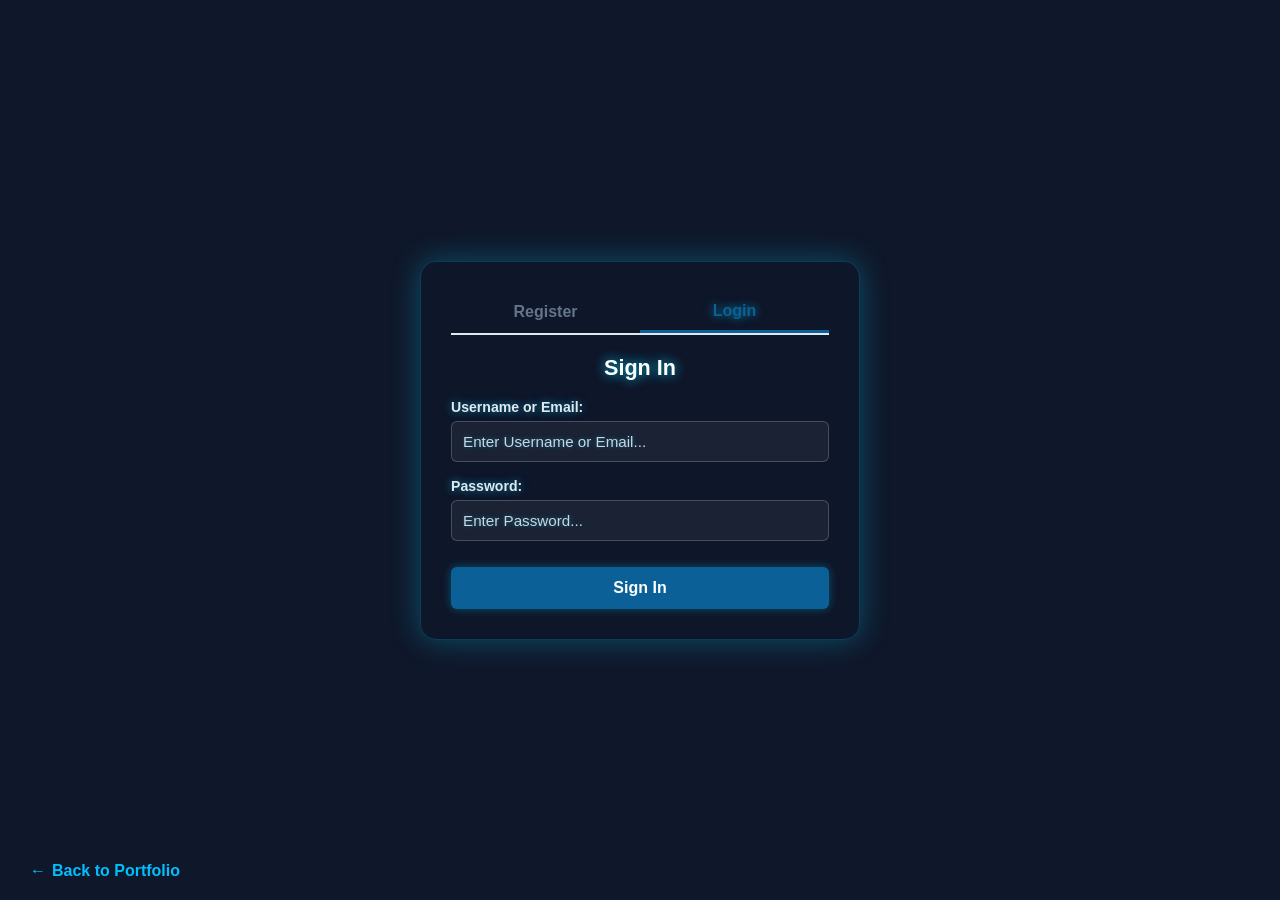
<file: index.html>
<!DOCTYPE html>
<html lang="en" dir="ltr">
<head>
    <meta charset="UTF-8">
    <meta name="viewport" content="width=device-width, initial-scale=1.0">
    <title>Login & Authentication</title>
    <link rel="stylesheet" href="login.css">
</head>
<body>

    <div class="auth-card">
        <div class="tabs">
            <button id="tabRegister" class="tab-btn active">Register</button>
            <button id="tabLogin" class="tab-btn">Login</button>
        </div>

        <div id="alertBox" class="alert"></div>

        <form id="registerForm" class="auth-form active">
            <h2>Create New Account</h2>
            
            <div class="form-group">
                <label for="regUsername">Username:</label>
                <input type="text" id="regUsername" placeholder="Enter Username...">
            </div>

            <div class="form-group">
                <label for="regEmail">Email Address:</label>
                <input type="email" id="regEmail" placeholder="example@mail.com">
            </div>

            <div class="form-group">
                <label for="regPassword">Password:</label>
                <input type="password" id="regPassword" placeholder="8 Letters and at Least one number...">
            </div>

            <button type="submit" class="btn-submit">Register</button>
        </form>
        
        <form id="loginForm" class="auth-form">
            <h2>Sign In</h2>

            <div class="form-group">
                <label for="loginIdentifier">Username or Email:</label>
                <input type="text" id="loginIdentifier" placeholder="Enter Username or Email...">
            </div>

            <div class="form-group">
                <label for="loginPassword">Password:</label>
                <input type="password" id="loginPassword" placeholder="Enter Password...">
            </div>

            <button type="submit" class="btn-submit">Sign In</button>
        </form>

        <div id="dashboard" class="dashboard-view">
            <h2>Welcome to Your Dashboard! 👋</h2>
            <p>You have successfully logged in.</p>
            <div class="user-info">
                <strong>Current User:</strong> <span id="dashUser">--</span>
            </div>
            <button id="btnLogout" class="btn-logout">Logout</button>
        </div>
    </div>

    <script src="login.js"></script>
        <a href="https://mariam-mousa223.github.io/Portfolio/" class="back-link">Back to Portfolio</a>
</body>
</html>
</file>
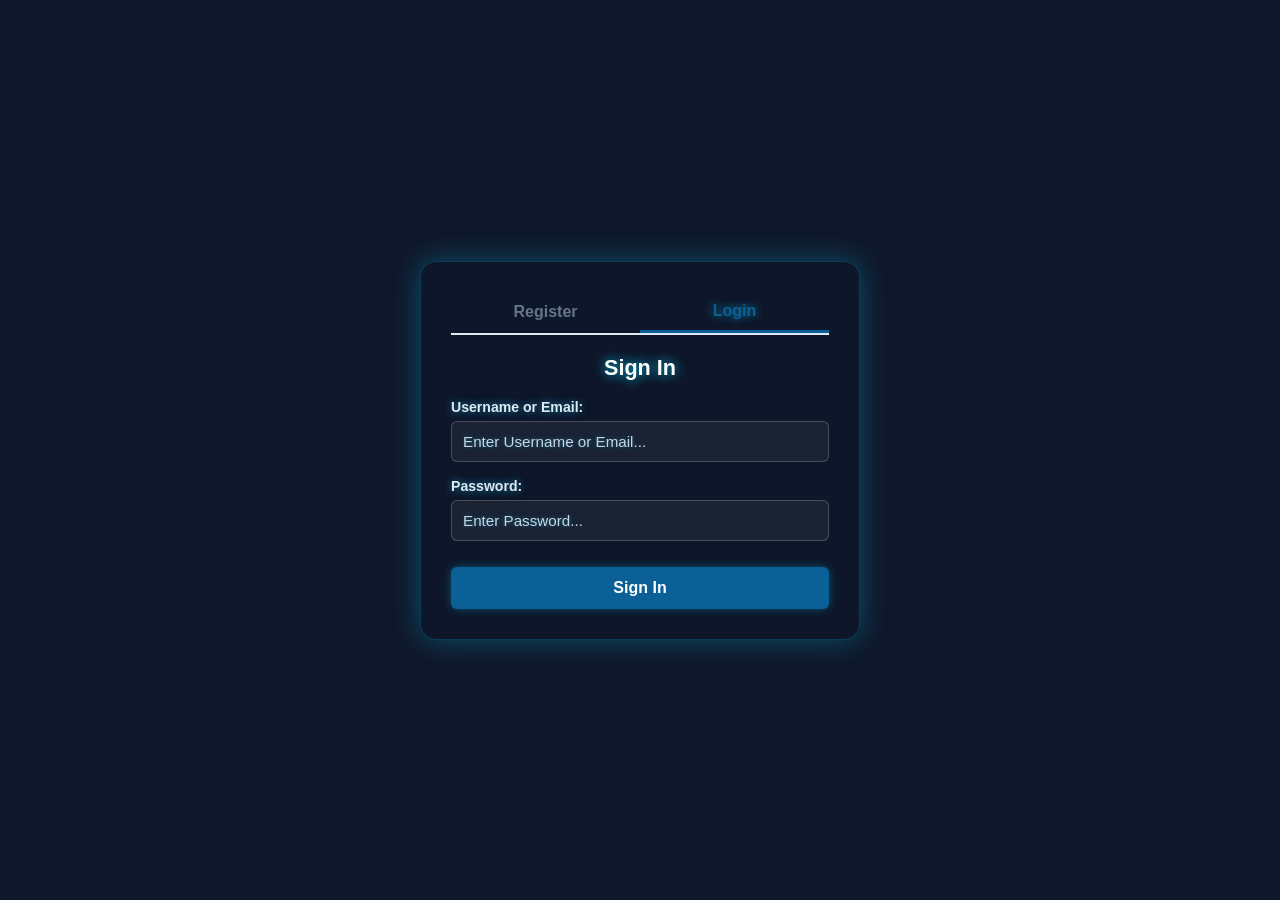
<file: LoginAS.html>
<!DOCTYPE html>
<html lang="en" dir="ltr">
<head>
    <meta charset="UTF-8">
    <meta name="viewport" content="width=device-width, initial-scale=1.0">
    <title>Login & Authentication</title>
    <link rel="stylesheet" href="LoginAS.css">
</head>
<body>

    <div class="auth-card">
        <!-- أزرار التنقل بين التسجيل والدخول -->
        <div class="tabs">
            <button id="tabRegister" class="tab-btn active">Register</button>
            <button id="tabLogin" class="tab-btn">Login</button>
        </div>

        <!-- رسائل الخطأ والنجاح العامة -->
        <div id="alertBox" class="alert"></div>

        <!-- نموذج إنشاء حساب (Register) -->
        <form id="registerForm" class="auth-form active">
            <h2>Create New Account</h2>
            
            <div class="form-group">
                <label for="regUsername">Username:</label>
                <input type="text" id="regUsername" placeholder="Enter Username...">
            </div>

            <div class="form-group">
                <label for="regEmail">Email Address:</label>
                <input type="email" id="regEmail" placeholder="example@mail.com">
            </div>

            <div class="form-group">
                <label for="regPassword">Password:</label>
                <input type="password" id="regPassword" placeholder="8 Letters and at Least one number...">
            </div>

            <button type="submit" class="btn-submit">Register</button>
        </form>

        <!-- نموذج تسجيل الدخول (Login) -->
        <form id="loginForm" class="auth-form">
            <h2>Sign In</h2>

            <div class="form-group">
                <label for="loginIdentifier">Username or Email:</label>
                <input type="text" id="loginIdentifier" placeholder="Enter Username or Email...">
            </div>

            <div class="form-group">
                <label for="loginPassword">Password:</label>
                <input type="password" id="loginPassword" placeholder="Enter Password...">
            </div>

            <button type="submit" class="btn-submit">Sign In</button>
        </form>

        <!-- الصفحة المحمية (لوحة التحكم) -->
        <div id="dashboard" class="dashboard-view">
            <h2>Welcome to Your Dashboard! 👋</h2>
            <p>You have successfully logged in.</p>
            <div class="user-info">
                <strong>Current User:</strong> <span id="dashUser">--</span>
            </div>
            <button id="btnLogout" class="btn-logout">Logout</button>
        </div>
    </div>

    <script src="LoginAS.js"></script>
</body>
</html>
</file>
<file: login.css>
* {
    box-sizing: border-box;
    margin: 0;
    padding: 0;
    font-family: 'Segoe UI', Tahoma, Geneva, Verdana, sans-serif;
}

body {
    background: radial-gradient(circle at center, #112240 0%, #0a192f 100); 
    background-color: #0f172a;
    display: flex;
    justify-content: center;
    align-items: center;
    min-height: 100vh;
    padding: 20px;
}

.auth-card {
    background: rgba(15, 23, 42, 0.75)  !important;
    backdrop-filter: blur(12px);
    -webkit-backdrop-filter: blur(12px);
    padding: 30px;
    border-radius: 16px;
    border: 1px solid rgba(0, 212, 255, 0.2);
    box-shadow: 0 0 30px  rgba(0, 212, 255, 0.3);
    width: 100%;
    max-width: 440px;
    animation: glowing-card 3s infinite alternate;
}

.tabs {
    display: flex;
    margin-bottom: 20px;
    border-bottom: 2px solid #e2e8f0;
}

.tab-btn {
    flex: 1;
    padding: 10px;
    background: none;
    border: none;
    font-size: 1rem;
    font-weight: bold;
    color: #64748b;
    cursor: pointer;
    transition: all 0.2s;
}

.tab-btn.active {
    color: #0b6197; 
    border-bottom: 3px solid #0b6197;
    text-shadow: 0 0 10px rgba(0, 212, 255, 0.6);
}

.auth-form, .dashboard-view {
    display: none;
}

.auth-form.active, .dashboard-view.active {
    display: block;
}

h2 {
    color: #ffffff  !important;
    text-shadow: 0 0 12px rgba(0, 212, 255, 0.9);
    margin-bottom: 18px;
    font-size: 1.35rem;
    text-align: center;
}

.form-group {
    margin-bottom: 16px;
}

    label {
    display: block;
    margin-bottom: 6px;
    font-size: 0.88rem;
    font-weight: 600;
    color: #e2e8f0;
    text-shadow: 0 0 8px rgba(0, 212, 255, 0.6);
}

input {
    width: 100%;
    padding: 11px;
    background: rgba(255, 255, 255, 0.05)  !important;
    border: 1px solid rgba(255, 255, 255, 0.2)  !important;
    border-radius: 6px;
    color: #ffffff  !important;
    font-size: 0.95rem;
    outline: none;
}

input:focus {
    border-color: #0b6197;
    box-shadow: 0 0 8px rgba(0, 212, 255, 0.4);
}

.btn-submit {
    width: 100%;
    padding: 12px;
    background-color: #0b6197;
    color: white;
    border: none;
    border-radius: 6px;
    font-size: 1rem;
    font-weight: bold;
    cursor: pointer;
    transition: all 0.3s ease;
    margin-top: 10px;
    box-shadow: 0 0 10px rgba(0, 212, 255, 0.3);
}

.btn-submit:hover {
    background-color: #084972; 
    box-shadow: 0 0 px rgba(0, 212, 255, 0.8);
    transform: translateY(-2px);
}

.alert {
    padding: 10px 14px;
    border-radius: 6px;
    font-size: 0.85rem;
    margin-bottom: 15px;
    display: none;
}

.alert-danger {
    background-color: #fef2f2;
    color: #dc2626;
    border: 1px solid #fecaca;
}

.alert-success {
    background-color: #f0fdf4;
    color: #166534;
    border: 1px solid #bbf7d0;
}

.dashboard-view p {
    color: #475569;
    font-size: 0.95rem;
    text-align: center;
    margin-bottom: 20px;
}

.user-info {
    background-color: #f1f5f9;
    padding: 12px;
    border-radius: 6px;
    text-align: center;
    margin-bottom: 20px;
    color: #1e293b;
}

.btn-logout {
    width: 100%;
    padding: 11px;
    background-color: #dc2626;
    color: white;
    border: none;
    border-radius: 6px;
    font-size: 0.95rem;
    font-weight: bold;
    cursor: pointer;
}

.btn-logout:hover {
    background-color: #b91c1c;
}
@keyframes glowing-card {
    from {
        box-shadow: 0 0 20px rgba(0, 212, 255, 0.5);
    }
    to {
        box-shadow: 0 0 45px rgba(0, 212, 255, 0.85);
    }
}
    input::placeholder {
    color: #cbd5e1  !important;
    opacity: 1;
    text-shadow: 0 0 5px rgba(0, 212, 255, 0.4);
}

.back-link {
    position: fixed;
    bottom: 20px;
    left: 30px;
    display: inline-block;
    color: #00bfff;
    text-decoration: none;
    font-weight: 600;
    
}

.back-link:hover {
    text-decoration: underline;
}
.back-link::before {
  content: "← "; 
  margin-right: 6px; 
  display: inline-block;
  transition: transform 0.2s ease; 
}


.back-link:hover::before {
  transform: translateX(-4px); 
}
</file>
<file: LoginAS.css>
* {
    box-sizing: border-box;
    margin: 0;
    padding: 0;
    font-family: 'Segoe UI', Tahoma, Geneva, Verdana, sans-serif;
}

body {
    background: radial-gradient(circle at center, #112240 0%, #0a192f 100); 
    background-color: #0f172a;
    display: flex;
    justify-content: center;
    align-items: center;
    min-height: 100vh;
    padding: 20px;
}

.auth-card {
    background: rgba(15, 23, 42, 0.75)  !important;
    backdrop-filter: blur(12px);
    -webkit-backdrop-filter: blur(12px);
    padding: 30px;
    border-radius: 16px;
    border: 1px solid rgba(0, 212, 255, 0.2);
    box-shadow: 0 0 30px  rgba(0, 212, 255, 0.3);
    width: 100%;
    max-width: 440px;
    animation: glowing-card 3s infinite alternate;
}

.tabs {
    display: flex;
    margin-bottom: 20px;
    border-bottom: 2px solid #e2e8f0;
}

.tab-btn {
    flex: 1;
    padding: 10px;
    background: none;
    border: none;
    font-size: 1rem;
    font-weight: bold;
    color: #64748b;
    cursor: pointer;
    transition: all 0.2s;
}

.tab-btn.active {
    color: #0b6197; 
    border-bottom: 3px solid #0b6197;
    text-shadow: 0 0 10px rgba(0, 212, 255, 0.6);
}

.auth-form, .dashboard-view {
    display: none;
}

.auth-form.active, .dashboard-view.active {
    display: block;
}

h2 {
    color: #ffffff  !important;
    text-shadow: 0 0 12px rgba(0, 212, 255, 0.9);
    margin-bottom: 18px;
    font-size: 1.35rem;
    text-align: center;
}

.form-group {
    margin-bottom: 16px;
}

    label {
    display: block;
    margin-bottom: 6px;
    font-size: 0.88rem;
    font-weight: 600;
    color: #e2e8f0;
    text-shadow: 0 0 8px rgba(0, 212, 255, 0.6);
}

input {
    width: 100%;
    padding: 11px;
    background: rgba(255, 255, 255, 0.05)  !important;
    border: 1px solid rgba(255, 255, 255, 0.2)  !important;
    border-radius: 6px;
    color: #ffffff  !important;
    font-size: 0.95rem;
    outline: none;
}

input:focus {
    border-color: #0b6197;
    box-shadow: 0 0 8px rgba(0, 212, 255, 0.4);
}

.btn-submit {
    width: 100%;
    padding: 12px;
    background-color: #0b6197;
    color: white;
    border: none;
    border-radius: 6px;
    font-size: 1rem;
    font-weight: bold;
    cursor: pointer;
    transition: all 0.3s ease;
    margin-top: 10px;
    box-shadow: 0 0 10px rgba(0, 212, 255, 0.3);
}

.btn-submit:hover {
    background-color: #084972; 
    box-shadow: 0 0 px rgba(0, 212, 255, 0.8);
    transform: translateY(-2px);
}

.alert {
    padding: 10px 14px;
    border-radius: 6px;
    font-size: 0.85rem;
    margin-bottom: 15px;
    display: none;
}

.alert-danger {
    background-color: #fef2f2;
    color: #dc2626;
    border: 1px solid #fecaca;
}

.alert-success {
    background-color: #f0fdf4;
    color: #166534;
    border: 1px solid #bbf7d0;
}

.dashboard-view p {
    color: #475569;
    font-size: 0.95rem;
    text-align: center;
    margin-bottom: 20px;
}

.user-info {
    background-color: #f1f5f9;
    padding: 12px;
    border-radius: 6px;
    text-align: center;
    margin-bottom: 20px;
    color: #1e293b;
}

.btn-logout {
    width: 100%;
    padding: 11px;
    background-color: #dc2626;
    color: white;
    border: none;
    border-radius: 6px;
    font-size: 0.95rem;
    font-weight: bold;
    cursor: pointer;
}

.btn-logout:hover {
    background-color: #b91c1c;
}
@keyframes glowing-card {
    from {
        box-shadow: 0 0 20px rgba(0, 212, 255, 0.5);
    }
    to {
        box-shadow: 0 0 45px rgba(0, 212, 255, 0.85);
    }
}
    input::placeholder {
    color: #cbd5e1  !important;
    opacity: 1;
    text-shadow: 0 0 5px rgba(0, 212, 255, 0.4);
}
</file>
